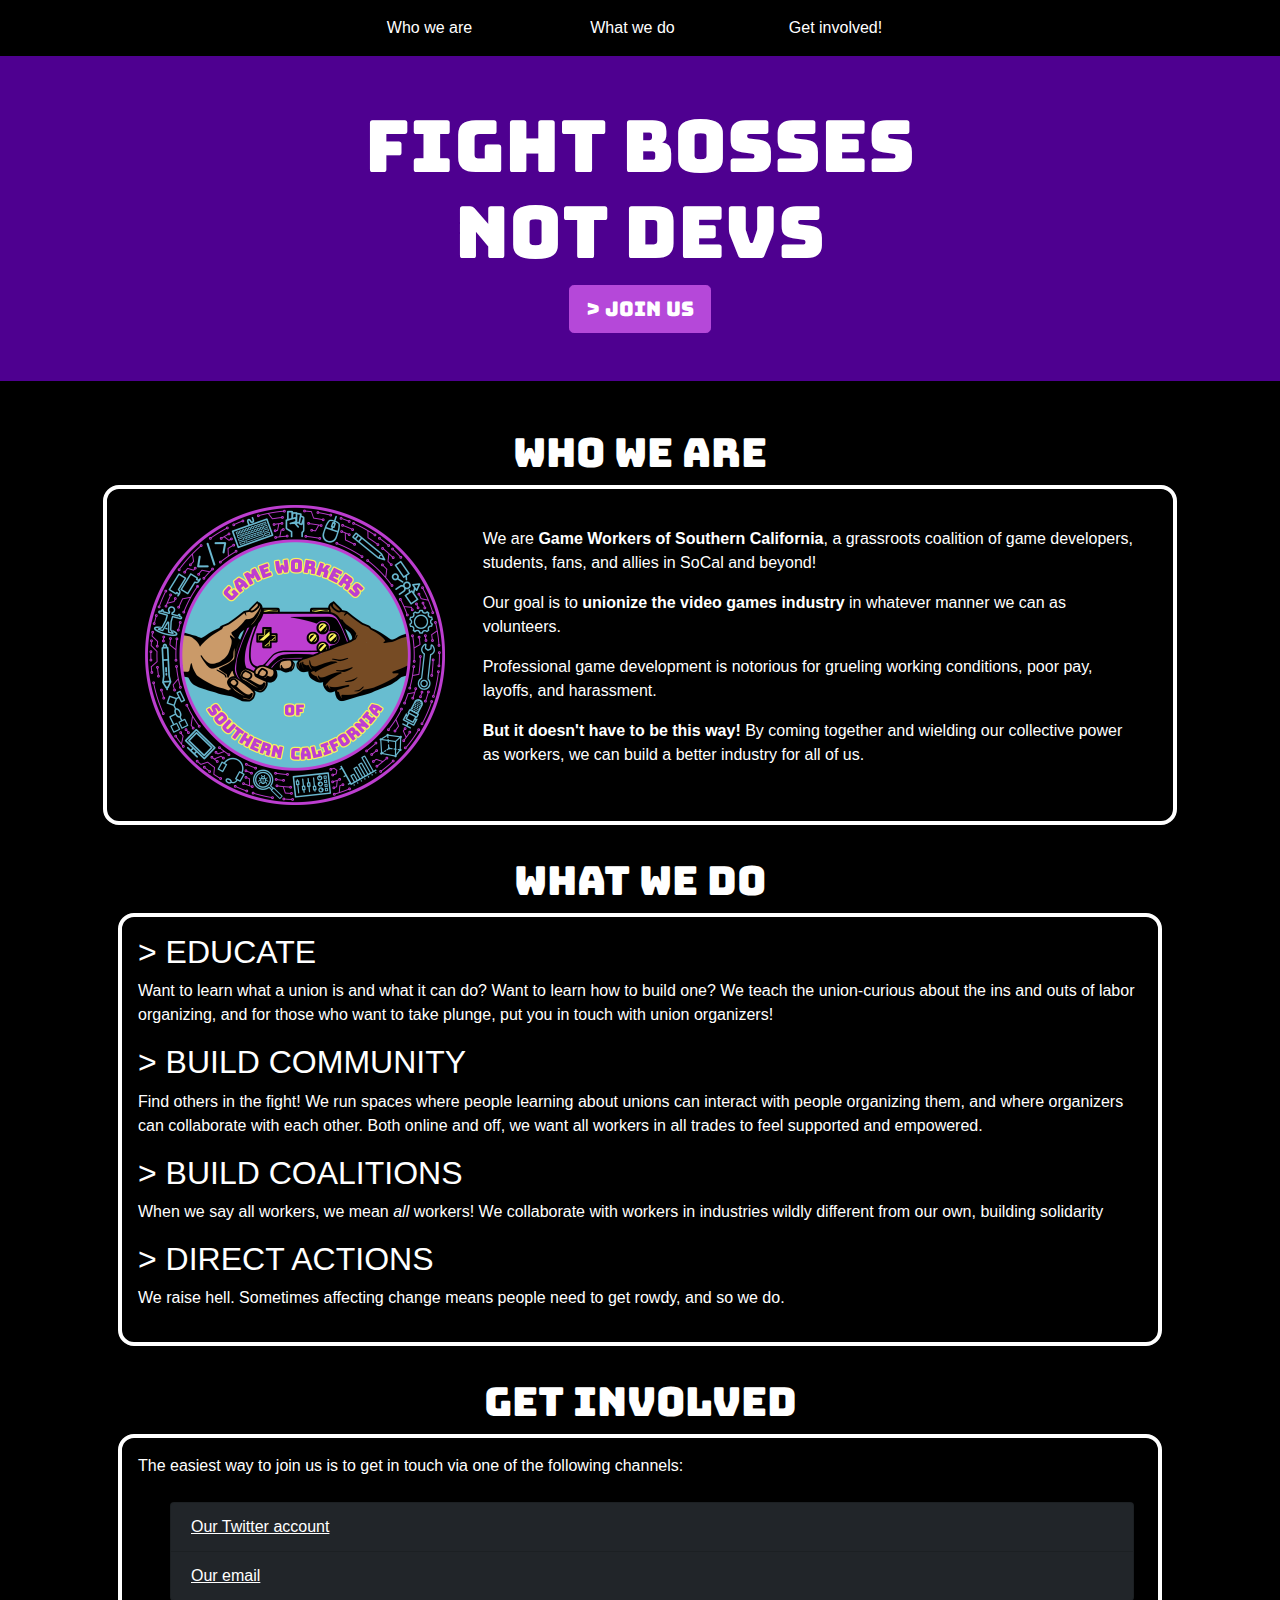
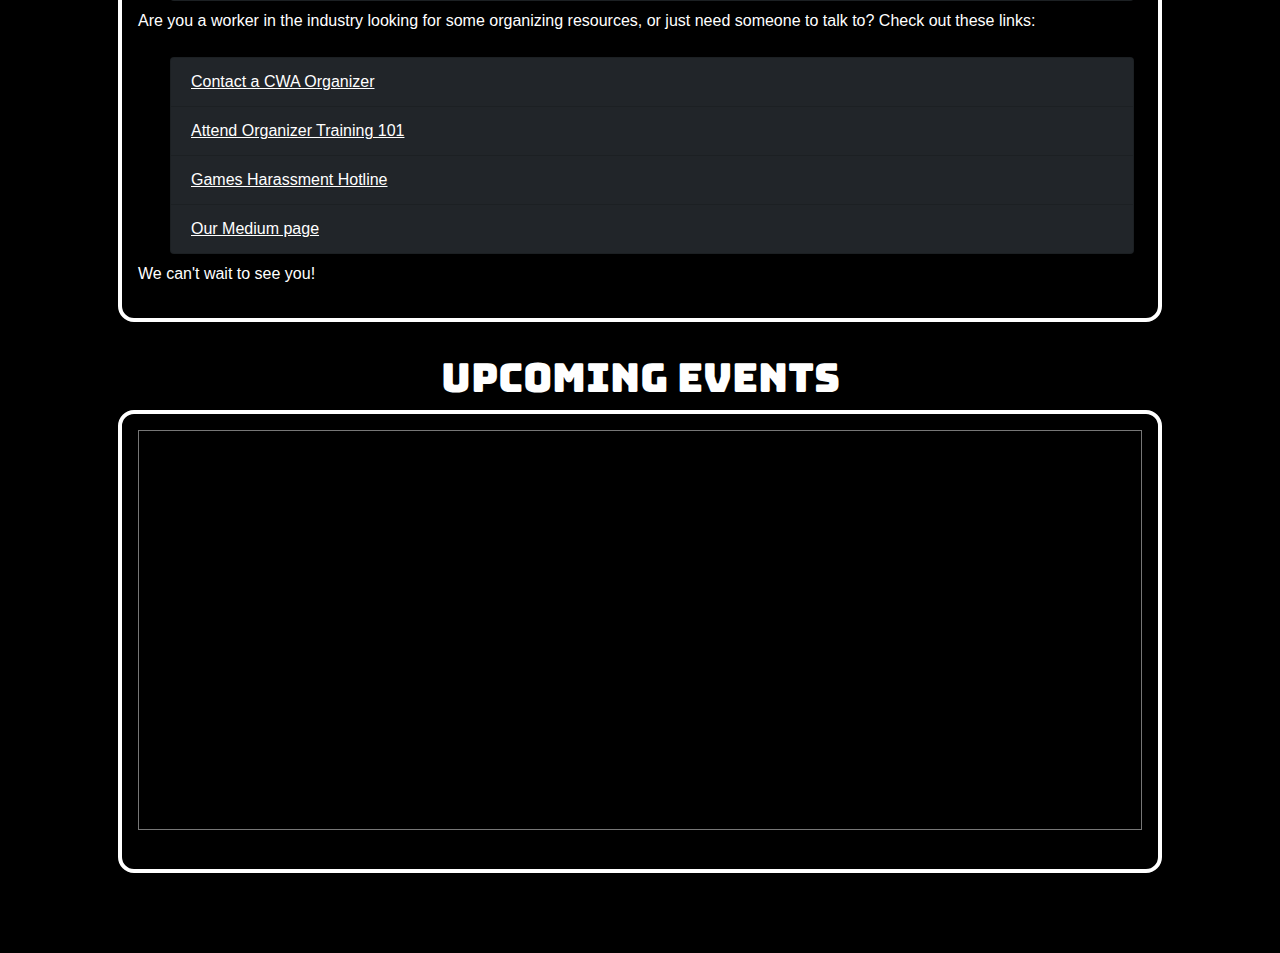
<file: index.html>
<!doctype html>
<html lang="en">

<head>
    <!-- Required meta tags -->
    <meta charset="utf-8">
    <meta name="viewport" content="width=device-width, initial-scale=1, shrink-to-fit=no">
    <link rel="stylesheet" href="bootstrap.min.css">
    <link rel="stylesheet" href="gwsc.css">
    <link rel="stylesheet" href="https://fonts.googleapis.com/css?family=bungee">
    <link rel="icon" href="images/favicon.png">
    <title>Game Workers of Southern California</title>
</head>

<body>
    <header>
        <div class="bs-component">
            <nav class="navbar navbar-expand">
                <ul class="navbar-nav mr-auto row col col-lg-6 col-md-8 mx-auto">
                    <li class="col text-center nav-item">
                        <a class="nav-link" href="#us">Who we are</a>
                    </li>
                    <li class="col text-center nav-item">
                        <a class="nav-link" href="#tactics">What we do</a>
                    </li>
                    <li class="col text-center nav-item">
                        <a class="nav-link" href="#join">Get involved!</a>
                    </li>
                </ul>
            </nav>
        </div>
        <div class="page-header  py-5">
            <div class="text-center align-items-center">
                <h1 class="text-center display-3">
                    FIGHT BOSSES<br/>NOT DEVS
                </h1>
                <a href="https://gameworkerssocal.page.link/application" class="btn btn-primary btn-lg">&gt JOIN US</a>
            </div>
        </div>
    </header>

    <div class="container p-5">
        <h1 class="text-center"><a name="us">Who we are</a></h1>
        <div class="row align-items-center dialog-box">
            <div class="col-sm-4 text-center">
                <img src="images/logo/gwsc300.png" class="text-center img-fluid" alt="Game Workers of Southern California">
            </div>
            <div class="col-sm-8">
                <p>
                    We are <b>Game Workers of Southern California</b>, a grassroots coalition of game developers, students, fans, and allies in SoCal and beyond!
                </p>
                <p>
                    Our goal is to <b>unionize the video games industry</b> in whatever manner we can as volunteers.
                </p>
                <p>
                    Professional game development is notorious for grueling working conditions, poor pay, layoffs, and harassment.
                </p>
                <p>
                    <b>But it doesn't have to be this way!</b> By coming together and wielding our collective power as workers, we can build a better industry for all of us.
                </p>
            </div>
        </div>
        <h1 class="text-center"><a name="tactics">What we do</a></h1>
        <div class="dialog-box">
            <h2>&gt EDUCATE</h2>
            <p>
                Want to learn what a union is and what it can do? Want to learn how to build one? We teach the union-curious about the ins and outs of labor organizing, and for those who want to take plunge, put you in touch with union organizers!
            </p>
            <h2>&gt BUILD COMMUNITY</h2>
            <p>
                Find others in the fight! We run spaces where people learning about unions can interact with people organizing them, and where organizers can collaborate with each other. Both online and off, we want all workers in all trades to feel supported and empowered.
            </p>
            <h2>&gt BUILD COALITIONS</h2>
            <p>
                When we say all workers, we mean <i>all</i> workers! We collaborate with workers in industries wildly different from our own, building solidarity
            </p>
            <h2>&gt DIRECT ACTIONS</h2>
            <p>
                We raise hell. Sometimes affecting change means people need to get rowdy, and so we do.
            </p>
        </div>
        <h1 class="text-center"><a name="join">Get Involved</a></h1>
        <div class="dialog-box">
            <p>The easiest way to join us is to get in touch via one of the following channels:</p>
            <ul class="list-group ml-4 p-2">
                <li class="list-group-item"><a href="https://twitter.com/GWSoCal">Our Twitter account</a></li>
                <li class="list-group-item"><a href="mailto:hello@gameworkerssocal.org">Our email</a></li>
            </ul>
            <p>Are you a worker in the industry looking for some organizing resources, or just need someone to talk to? Check out these links:</p>
            <ul class="list-group ml-4 p-2">
                <li class="list-group-item"><a href="https://code-cwa.org/organize">Contact a CWA Organizer</a></li>
                <li class="list-group-item"><a href="https://code-cwa.org/upcoming-trainings">Attend Organizer Training 101</a></li>
                <li class="list-group-item"><a href="https://gameshotline.org/">Games Harassment Hotline</a></li>
                <li class="list-group-item"><a href="https://medium.com/game-workers-of-southern-california">Our Medium page</a></li>
            </ul>
            <p>We can't wait to see you!</p>
        </div>
        <h1 class="text-center">Upcoming Events</h1>
        <div class="dialog-box">
            <p>
                <iframe src="https://calendar.google.com/calendar/embed?height=400&amp;wkst=1&amp;bgcolor=%23b548d9&amp;ctz=America%2FLos_Angeles&amp;src=Z3dvZnNvY2FsQGdtYWlsLmNvbQ&amp;color=%23039BE5&amp;showCalendars=0&amp;showTitle=0&amp;showNav=0&amp;showTabs=0&amp;showPrint=0&amp;showDate=0&amp;mode=AGENDA"
                    style="border:solid 1px #777" width="100%" height="400" frameborder="0" scrolling="no"></iframe>
            </p>
        </div>
    </div>
</body>

</html>
</file>
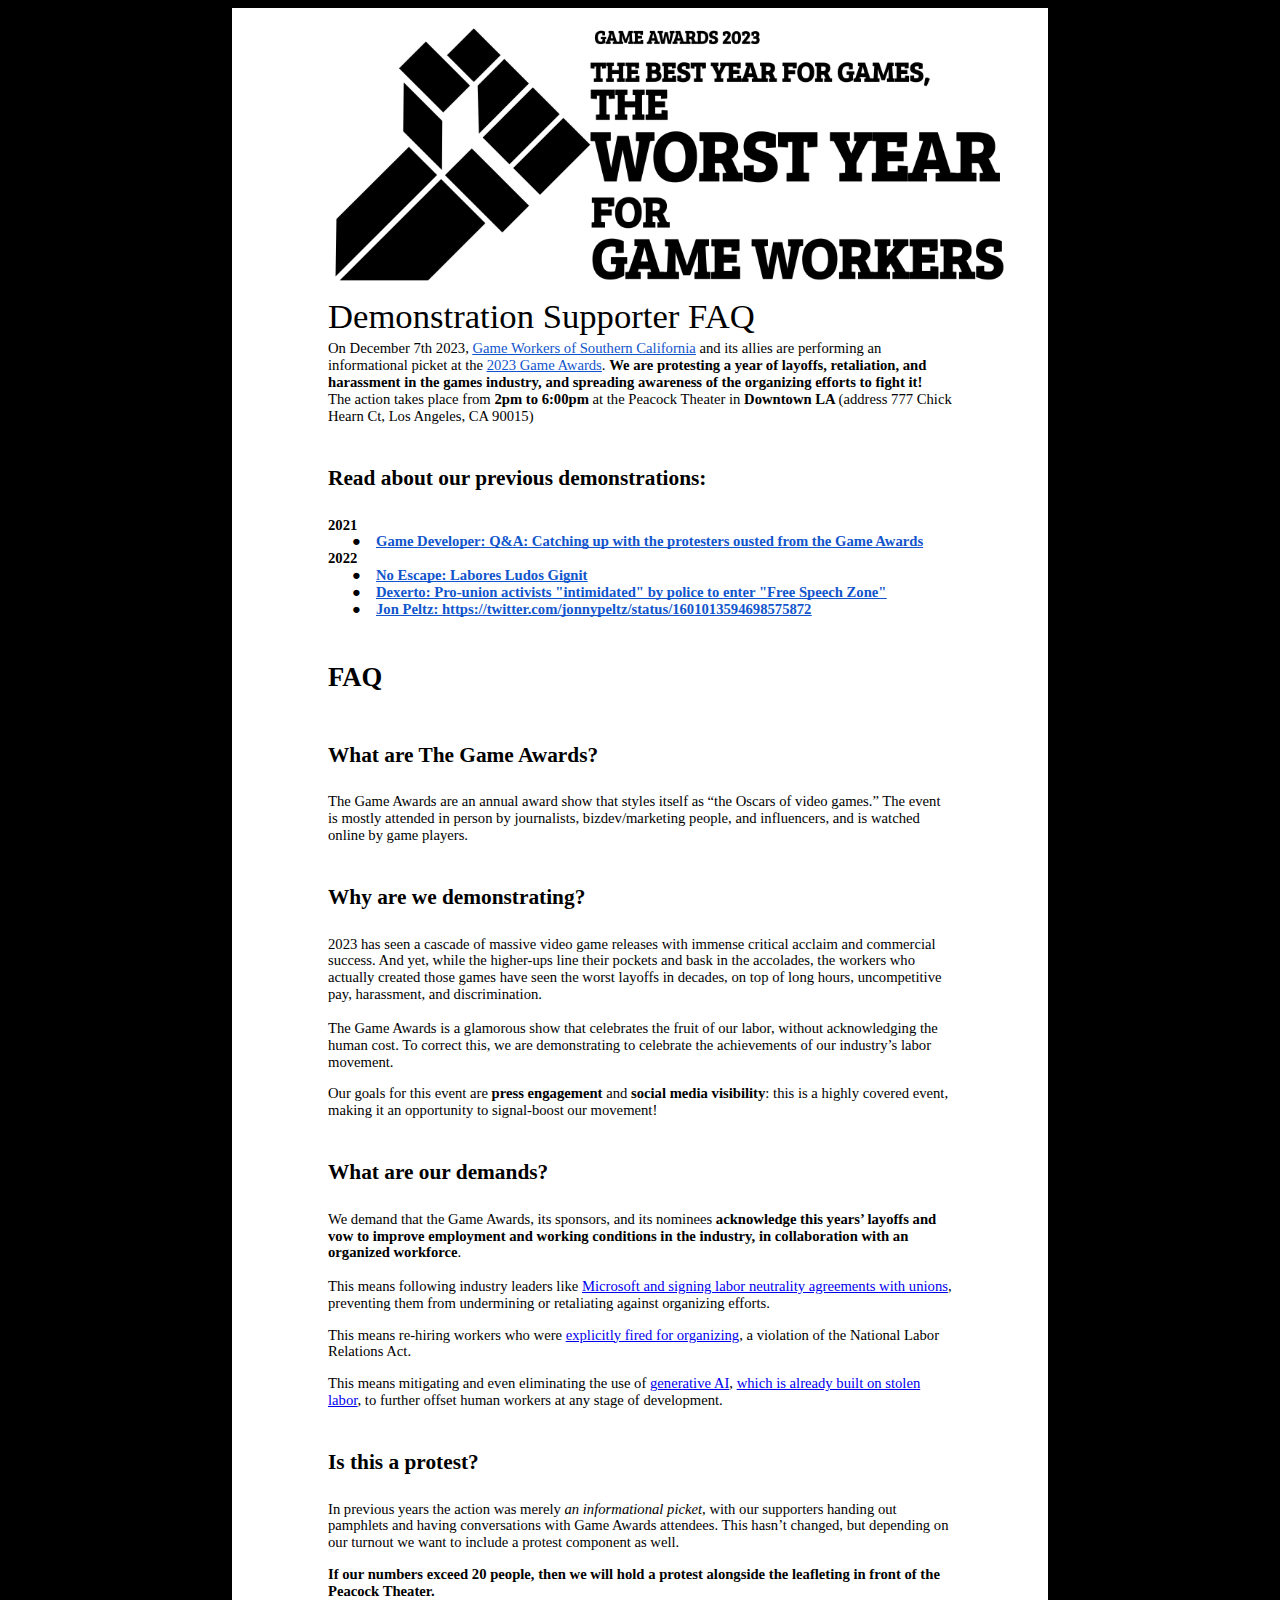
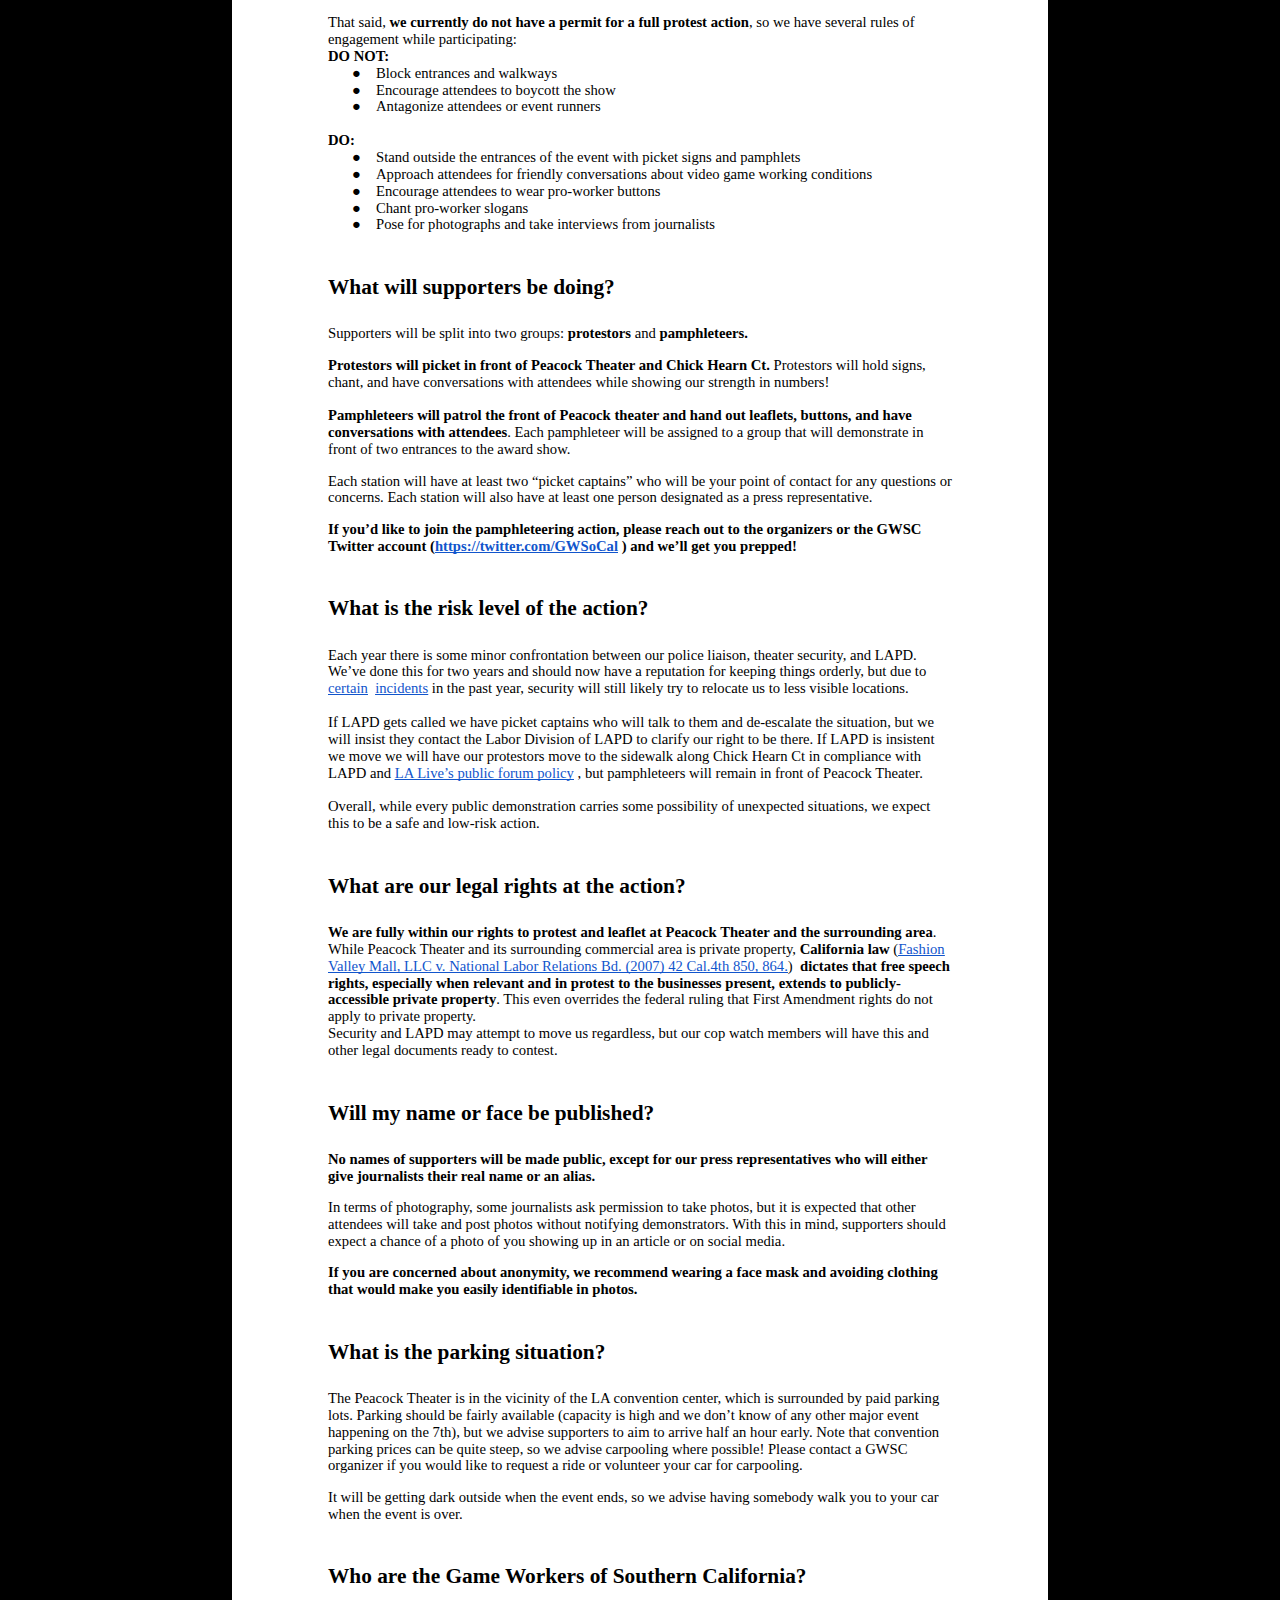
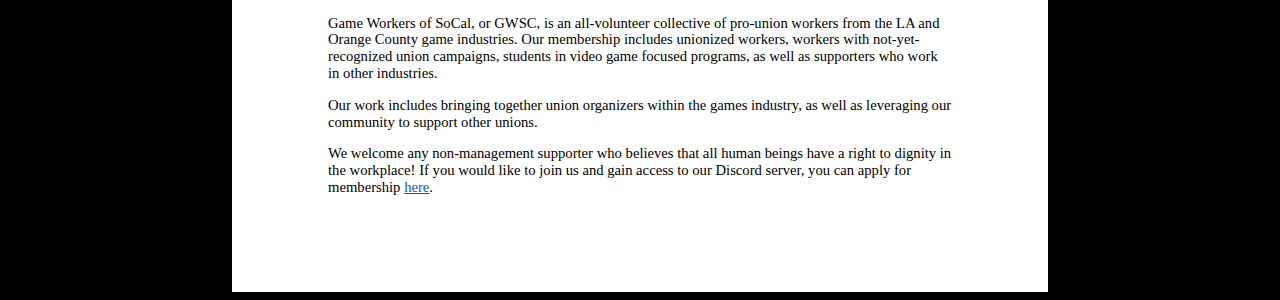
<file: gameawards2023/faq/index.html>
<html>

<head>
    <meta content="text/html; charset=UTF-8" http-equiv="content-type">
    <style type="text/css">
        @import url(https://themes.googleusercontent.com/fonts/css?kit=XhfEqaeHevEPoOS7UeLYxWXjWanRD79yFKKwrwM6Lz8);
        .lst-kix_tka286osae7t-2>li:before {
            content: "\0025a0   "
        }

        .lst-kix_c8jezcipb5hl-8>li:before {
            content: "\0025a0   "
        }

        .lst-kix_tka286osae7t-1>li:before {
            content: "\0025cb   "
        }

        .lst-kix_tka286osae7t-5>li:before {
            content: "\0025a0   "
        }

        .lst-kix_c8jezcipb5hl-7>li:before {
            content: "\0025cb   "
        }

        .lst-kix_tka286osae7t-6>li:before {
            content: "\0025cf   "
        }

        ul.lst-kix_ugttmw26gbxv-5 {
            list-style-type: none
        }

        ul.lst-kix_ugttmw26gbxv-4 {
            list-style-type: none
        }

        ul.lst-kix_ugttmw26gbxv-7 {
            list-style-type: none
        }

        ul.lst-kix_ugttmw26gbxv-6 {
            list-style-type: none
        }

        .lst-kix_c8jezcipb5hl-4>li:before {
            content: "\0025cb   "
        }

        .lst-kix_c8jezcipb5hl-6>li:before {
            content: "\0025cf   "
        }

        .lst-kix_tka286osae7t-0>li:before {
            content: "\0025cf   "
        }

        ul.lst-kix_tka286osae7t-7 {
            list-style-type: none
        }

        .lst-kix_tka286osae7t-8>li:before {
            content: "\0025a0   "
        }

        ul.lst-kix_ugttmw26gbxv-1 {
            list-style-type: none
        }

        ul.lst-kix_tka286osae7t-6 {
            list-style-type: none
        }

        ul.lst-kix_ugttmw26gbxv-0 {
            list-style-type: none
        }

        .lst-kix_tka286osae7t-7>li:before {
            content: "\0025cb   "
        }

        ul.lst-kix_ugttmw26gbxv-3 {
            list-style-type: none
        }

        ul.lst-kix_tka286osae7t-8 {
            list-style-type: none
        }

        ul.lst-kix_ugttmw26gbxv-2 {
            list-style-type: none
        }

        .lst-kix_c8jezcipb5hl-5>li:before {
            content: "\0025a0   "
        }

        ul.lst-kix_tka286osae7t-3 {
            list-style-type: none
        }

        ul.lst-kix_nc64sfl2lgmz-5 {
            list-style-type: none
        }

        ul.lst-kix_tka286osae7t-2 {
            list-style-type: none
        }

        ul.lst-kix_nc64sfl2lgmz-6 {
            list-style-type: none
        }

        ul.lst-kix_tka286osae7t-5 {
            list-style-type: none
        }

        ul.lst-kix_nc64sfl2lgmz-7 {
            list-style-type: none
        }

        ul.lst-kix_tka286osae7t-4 {
            list-style-type: none
        }

        ul.lst-kix_nc64sfl2lgmz-8 {
            list-style-type: none
        }

        ul.lst-kix_tka286osae7t-1 {
            list-style-type: none
        }

        ul.lst-kix_tka286osae7t-0 {
            list-style-type: none
        }

        ul.lst-kix_nc64sfl2lgmz-0 {
            list-style-type: none
        }

        ul.lst-kix_nc64sfl2lgmz-1 {
            list-style-type: none
        }

        ul.lst-kix_nc64sfl2lgmz-2 {
            list-style-type: none
        }

        ul.lst-kix_nc64sfl2lgmz-3 {
            list-style-type: none
        }

        ul.lst-kix_nc64sfl2lgmz-4 {
            list-style-type: none
        }

        ul.lst-kix_c8jezcipb5hl-4 {
            list-style-type: none
        }

        ul.lst-kix_c8jezcipb5hl-5 {
            list-style-type: none
        }

        .lst-kix_plnbgj61p3uh-0>li:before {
            content: "\0025cf   "
        }

        ul.lst-kix_c8jezcipb5hl-2 {
            list-style-type: none
        }

        ul.lst-kix_c8jezcipb5hl-3 {
            list-style-type: none
        }

        .lst-kix_ovxdwhtx4o87-3>li:before {
            content: "\0025cf   "
        }

        ul.lst-kix_c8jezcipb5hl-8 {
            list-style-type: none
        }

        ul.lst-kix_c8jezcipb5hl-6 {
            list-style-type: none
        }

        ul.lst-kix_c8jezcipb5hl-7 {
            list-style-type: none
        }

        .lst-kix_ovxdwhtx4o87-2>li:before {
            content: "\0025a0   "
        }

        .lst-kix_ovxdwhtx4o87-6>li:before {
            content: "\0025cf   "
        }

        .lst-kix_plnbgj61p3uh-3>li:before {
            content: "\0025cf   "
        }

        .lst-kix_ovxdwhtx4o87-5>li:before {
            content: "\0025a0   "
        }

        ul.lst-kix_c8jezcipb5hl-0 {
            list-style-type: none
        }

        ul.lst-kix_6wv2vhrzvebf-7 {
            list-style-type: none
        }

        ul.lst-kix_c8jezcipb5hl-1 {
            list-style-type: none
        }

        .lst-kix_plnbgj61p3uh-1>li:before {
            content: "\0025cb   "
        }

        .lst-kix_plnbgj61p3uh-2>li:before {
            content: "\0025a0   "
        }

        ul.lst-kix_6wv2vhrzvebf-8 {
            list-style-type: none
        }

        .lst-kix_ovxdwhtx4o87-4>li:before {
            content: "\0025cb   "
        }

        ul.lst-kix_6wv2vhrzvebf-3 {
            list-style-type: none
        }

        ul.lst-kix_6wv2vhrzvebf-4 {
            list-style-type: none
        }

        ul.lst-kix_6wv2vhrzvebf-5 {
            list-style-type: none
        }

        ul.lst-kix_6wv2vhrzvebf-6 {
            list-style-type: none
        }

        ul.lst-kix_6wv2vhrzvebf-0 {
            list-style-type: none
        }

        ul.lst-kix_6wv2vhrzvebf-1 {
            list-style-type: none
        }

        ul.lst-kix_6wv2vhrzvebf-2 {
            list-style-type: none
        }

        .lst-kix_ovxdwhtx4o87-1>li:before {
            content: "\0025cb   "
        }

        .lst-kix_ovxdwhtx4o87-0>li:before {
            content: "\0025cf   "
        }

        ul.lst-kix_plnbgj61p3uh-5 {
            list-style-type: none
        }

        ul.lst-kix_plnbgj61p3uh-6 {
            list-style-type: none
        }

        ul.lst-kix_plnbgj61p3uh-7 {
            list-style-type: none
        }

        ul.lst-kix_plnbgj61p3uh-8 {
            list-style-type: none
        }

        .lst-kix_5x5jmqwpr290-4>li:before {
            content: "\0025cb   "
        }

        .lst-kix_5x5jmqwpr290-5>li:before {
            content: "\0025a0   "
        }

        .lst-kix_5x5jmqwpr290-6>li:before {
            content: "\0025cf   "
        }

        ul.lst-kix_plnbgj61p3uh-0 {
            list-style-type: none
        }

        ul.lst-kix_plnbgj61p3uh-1 {
            list-style-type: none
        }

        ul.lst-kix_plnbgj61p3uh-2 {
            list-style-type: none
        }

        .lst-kix_5x5jmqwpr290-7>li:before {
            content: "\0025cb   "
        }

        ul.lst-kix_plnbgj61p3uh-3 {
            list-style-type: none
        }

        .lst-kix_6wv2vhrzvebf-5>li:before {
            content: "\0025a0   "
        }

        ul.lst-kix_plnbgj61p3uh-4 {
            list-style-type: none
        }

        .lst-kix_plnbgj61p3uh-7>li:before {
            content: "\0025cb   "
        }

        .lst-kix_6wv2vhrzvebf-4>li:before {
            content: "\0025cb   "
        }

        .lst-kix_plnbgj61p3uh-6>li:before {
            content: "\0025cf   "
        }

        .lst-kix_plnbgj61p3uh-8>li:before {
            content: "\0025a0   "
        }

        .lst-kix_5x5jmqwpr290-8>li:before {
            content: "\0025a0   "
        }

        .lst-kix_6wv2vhrzvebf-2>li:before {
            content: "\0025a0   "
        }

        .lst-kix_6wv2vhrzvebf-3>li:before {
            content: "\0025cf   "
        }

        .lst-kix_6wv2vhrzvebf-0>li:before {
            content: "\0025cf   "
        }

        .lst-kix_plnbgj61p3uh-4>li:before {
            content: "\0025cb   "
        }

        .lst-kix_ovxdwhtx4o87-7>li:before {
            content: "\0025cb   "
        }

        .lst-kix_plnbgj61p3uh-5>li:before {
            content: "\0025a0   "
        }

        .lst-kix_6wv2vhrzvebf-1>li:before {
            content: "\0025cb   "
        }

        .lst-kix_ovxdwhtx4o87-8>li:before {
            content: "\0025a0   "
        }

        .lst-kix_cykyky45p4zh-7>li:before {
            content: "-  "
        }

        ul.lst-kix_5x5jmqwpr290-8 {
            list-style-type: none
        }

        ul.lst-kix_5x5jmqwpr290-7 {
            list-style-type: none
        }

        .lst-kix_cykyky45p4zh-6>li:before {
            content: "-  "
        }

        .lst-kix_cykyky45p4zh-8>li:before {
            content: "-  "
        }

        ul.lst-kix_5x5jmqwpr290-6 {
            list-style-type: none
        }

        ul.lst-kix_5x5jmqwpr290-5 {
            list-style-type: none
        }

        .lst-kix_cykyky45p4zh-3>li:before {
            content: "-  "
        }

        .lst-kix_cykyky45p4zh-4>li:before {
            content: "-  "
        }

        .lst-kix_cykyky45p4zh-5>li:before {
            content: "-  "
        }

        .lst-kix_cykyky45p4zh-0>li:before {
            content: "-  "
        }

        .lst-kix_c8jezcipb5hl-0>li:before {
            content: "\0025cf   "
        }

        .lst-kix_c8jezcipb5hl-2>li:before {
            content: "\0025a0   "
        }

        .lst-kix_6wv2vhrzvebf-6>li:before {
            content: "\0025cf   "
        }

        ul.lst-kix_ugttmw26gbxv-8 {
            list-style-type: none
        }

        .lst-kix_6wv2vhrzvebf-7>li:before {
            content: "\0025cb   "
        }

        .lst-kix_c8jezcipb5hl-3>li:before {
            content: "\0025cf   "
        }

        ul.lst-kix_5x5jmqwpr290-0 {
            list-style-type: none
        }

        .lst-kix_6wv2vhrzvebf-8>li:before {
            content: "\0025a0   "
        }

        .lst-kix_cykyky45p4zh-2>li:before {
            content: "-  "
        }

        .lst-kix_cykyky45p4zh-1>li:before {
            content: "-  "
        }

        ul.lst-kix_5x5jmqwpr290-4 {
            list-style-type: none
        }

        ul.lst-kix_5x5jmqwpr290-3 {
            list-style-type: none
        }

        ul.lst-kix_5x5jmqwpr290-2 {
            list-style-type: none
        }

        .lst-kix_c8jezcipb5hl-1>li:before {
            content: "\0025cb   "
        }

        ul.lst-kix_5x5jmqwpr290-1 {
            list-style-type: none
        }

        .lst-kix_nc64sfl2lgmz-7>li:before {
            content: "\0025cb   "
        }

        ul.lst-kix_ovxdwhtx4o87-1 {
            list-style-type: none
        }

        ul.lst-kix_ovxdwhtx4o87-2 {
            list-style-type: none
        }

        .lst-kix_nc64sfl2lgmz-6>li:before {
            content: "\0025cf   "
        }

        .lst-kix_nc64sfl2lgmz-8>li:before {
            content: "\0025a0   "
        }

        ul.lst-kix_ovxdwhtx4o87-0 {
            list-style-type: none
        }

        ul.lst-kix_ovxdwhtx4o87-5 {
            list-style-type: none
        }

        ul.lst-kix_ovxdwhtx4o87-6 {
            list-style-type: none
        }

        ul.lst-kix_ovxdwhtx4o87-3 {
            list-style-type: none
        }

        ul.lst-kix_ovxdwhtx4o87-4 {
            list-style-type: none
        }

        .lst-kix_nc64sfl2lgmz-4>li:before {
            content: "\0025cb   "
        }

        ul.lst-kix_ovxdwhtx4o87-7 {
            list-style-type: none
        }

        ul.lst-kix_ovxdwhtx4o87-8 {
            list-style-type: none
        }

        .lst-kix_nc64sfl2lgmz-5>li:before {
            content: "\0025a0   "
        }

        ul.lst-kix_bybt80s90y0c-0 {
            list-style-type: none
        }

        ul.lst-kix_bybt80s90y0c-1 {
            list-style-type: none
        }

        ul.lst-kix_bybt80s90y0c-2 {
            list-style-type: none
        }

        ul.lst-kix_bybt80s90y0c-3 {
            list-style-type: none
        }

        ul.lst-kix_bybt80s90y0c-4 {
            list-style-type: none
        }

        ul.lst-kix_bybt80s90y0c-5 {
            list-style-type: none
        }

        ul.lst-kix_bybt80s90y0c-6 {
            list-style-type: none
        }

        ul.lst-kix_bybt80s90y0c-7 {
            list-style-type: none
        }

        ul.lst-kix_bybt80s90y0c-8 {
            list-style-type: none
        }

        .lst-kix_bybt80s90y0c-8>li:before {
            content: "\0025a0   "
        }

        .lst-kix_bybt80s90y0c-6>li:before {
            content: "\0025cf   "
        }

        .lst-kix_bybt80s90y0c-7>li:before {
            content: "\0025cb   "
        }

        .lst-kix_bybt80s90y0c-2>li:before {
            content: "\0025a0   "
        }

        .lst-kix_nc64sfl2lgmz-0>li:before {
            content: "\0025cf   "
        }

        .lst-kix_bybt80s90y0c-1>li:before {
            content: "\0025cb   "
        }

        .lst-kix_bybt80s90y0c-5>li:before {
            content: "\0025a0   "
        }

        .lst-kix_nc64sfl2lgmz-3>li:before {
            content: "\0025cf   "
        }

        .lst-kix_nc64sfl2lgmz-2>li:before {
            content: "\0025a0   "
        }

        .lst-kix_bybt80s90y0c-4>li:before {
            content: "\0025cb   "
        }

        .lst-kix_nc64sfl2lgmz-1>li:before {
            content: "\0025cb   "
        }

        .lst-kix_bybt80s90y0c-3>li:before {
            content: "\0025cf   "
        }

        .lst-kix_5x5jmqwpr290-3>li:before {
            content: "\0025cf   "
        }

        .lst-kix_5x5jmqwpr290-2>li:before {
            content: "\0025a0   "
        }

        .lst-kix_ugttmw26gbxv-4>li:before {
            content: "\0025cb   "
        }

        .lst-kix_ugttmw26gbxv-5>li:before {
            content: "\0025a0   "
        }

        .lst-kix_5x5jmqwpr290-0>li:before {
            content: "\0025cf   "
        }

        .lst-kix_ugttmw26gbxv-3>li:before {
            content: "\0025cf   "
        }

        .lst-kix_ugttmw26gbxv-7>li:before {
            content: "\0025cb   "
        }

        .lst-kix_5x5jmqwpr290-1>li:before {
            content: "\0025cb   "
        }

        .lst-kix_ugttmw26gbxv-0>li:before {
            content: "\0025cf   "
        }

        .lst-kix_ugttmw26gbxv-1>li:before {
            content: "\0025cb   "
        }

        .lst-kix_ugttmw26gbxv-8>li:before {
            content: "\0025a0   "
        }

        .lst-kix_bybt80s90y0c-0>li:before {
            content: "\0025cf   "
        }

        .lst-kix_ugttmw26gbxv-2>li:before {
            content: "\0025a0   "
        }

        ul.lst-kix_cykyky45p4zh-2 {
            list-style-type: none
        }

        ul.lst-kix_cykyky45p4zh-3 {
            list-style-type: none
        }

        ul.lst-kix_cykyky45p4zh-0 {
            list-style-type: none
        }

        ul.lst-kix_cykyky45p4zh-1 {
            list-style-type: none
        }

        ul.lst-kix_cykyky45p4zh-6 {
            list-style-type: none
        }

        ul.lst-kix_cykyky45p4zh-7 {
            list-style-type: none
        }

        ul.lst-kix_cykyky45p4zh-4 {
            list-style-type: none
        }

        ul.lst-kix_cykyky45p4zh-5 {
            list-style-type: none
        }

        .lst-kix_ugttmw26gbxv-6>li:before {
            content: "\0025cf   "
        }

        ul.lst-kix_cykyky45p4zh-8 {
            list-style-type: none
        }

        li.li-bullet-0:before {
            margin-left: -18pt;
            white-space: nowrap;
            display: inline-block;
            min-width: 18pt
        }

        .lst-kix_tka286osae7t-4>li:before {
            content: "\0025cb   "
        }

        .lst-kix_tka286osae7t-3>li:before {
            content: "\0025cf   "
        }

        ol {
            margin: 0;
            padding: 0
        }

        table td,
        table th {
            padding: 0
        }

        .c5 {
            padding-top: 18pt;
            padding-bottom: 6pt;
            line-height: 1.15;
            page-break-after: avoid;
            orphans: 2;
            widows: 2;
            text-align: left
        }

        .c18 {
            color: #000000;
            font-weight: 400;
            text-decoration: none;
            vertical-align: baseline;
            font-size: 26pt;
            font-family: "Quicksand";
            font-style: normal
        }

        .c8 {
            color: #000000;
            font-weight: 400;
            text-decoration: none;
            vertical-align: baseline;
            font-size: 11pt;
            font-family: "Quicksand";
            font-style: normal
        }

        .c14 {
            padding-top: 0pt;
            padding-bottom: 3pt;
            line-height: 1.15;
            page-break-after: avoid;
            orphans: 2;
            widows: 2;
            text-align: left
        }

        .c17 {
            color: #000000;
            font-weight: 400;
            text-decoration: none;
            vertical-align: baseline;
            font-size: 20pt;
            font-family: "Quicksand";
            font-style: normal
        }

        .c15 {
            padding-top: 20pt;
            padding-bottom: 6pt;
            line-height: 1.15;
            page-break-after: avoid;
            orphans: 2;
            widows: 2;
            text-align: left
        }

        .c0 {
            color: #000000;
            font-weight: 700;
            text-decoration: none;
            vertical-align: baseline;
            font-size: 11pt;
            font-family: "Quicksand";
            font-style: normal
        }

        .c10 {
            color: #000000;
            text-decoration: none;
            vertical-align: baseline;
            font-size: 16pt;
            font-family: "Quicksand";
            font-style: normal
        }

        .c1 {
            padding-top: 0pt;
            padding-bottom: 0pt;
            line-height: 1.15;
            orphans: 2;
            widows: 2;
            text-align: left
        }

        .c16 {
            color: #000000;
            font-weight: 400;
            text-decoration: none;
            vertical-align: baseline;
            font-size: 11pt;
            font-family: "Quicksand"
        }

        .c7 {
            text-decoration-skip-ink: none;
            -webkit-text-decoration-skip: none;
            color: #1155cc;
            font-weight: 700;
            text-decoration: underline
        }

        .c11 {
            text-decoration-skip-ink: none;
            -webkit-text-decoration-skip: none;
            color: #1155cc;
            text-decoration: underline
        }

        .c12 {
            background-color: #ffffff;
            max-width: 468pt;
            padding: 14.4pt 72pt 72pt 72pt;
            margin: auto;
        }

        .c6 {
            padding: 0;
            margin: 0
        }

        .c2 {
            margin-left: 36pt;
            padding-left: 0pt
        }

        .c3 {
            color: inherit;
            text-decoration: inherit
        }

        .c4 {
            height: 11pt
        }

        .c9 {
            font-weight: 700
        }

        .c13 {
            font-style: italic
        }

        .title {
            padding-top: 0pt;
            color: #000000;
            font-size: 26pt;
            padding-bottom: 3pt;
            font-family: "Quicksand";
            line-height: 1.15;
            page-break-after: avoid;
            orphans: 2;
            widows: 2;
            text-align: left
        }

        .subtitle {
            padding-top: 0pt;
            color: #666666;
            font-size: 15pt;
            padding-bottom: 16pt;
            font-family: "Arial";
            line-height: 1.15;
            page-break-after: avoid;
            orphans: 2;
            widows: 2;
            text-align: left
        }

        li {
            color: #000000;
            font-size: 11pt;
            font-family: "Quicksand"
        }

        p {
            margin: 0;
            color: #000000;
            font-size: 11pt;
            font-family: "Quicksand"
        }

        h1 {
            padding-top: 20pt;
            color: #000000;
            font-size: 20pt;
            padding-bottom: 6pt;
            font-family: "Quicksand";
            line-height: 1.15;
            page-break-after: avoid;
            orphans: 2;
            widows: 2;
            text-align: left
        }

        h2 {
            padding-top: 18pt;
            color: #000000;
            font-weight: 700;
            font-size: 16pt;
            padding-bottom: 6pt;
            font-family: "Quicksand";
            line-height: 1.15;
            page-break-after: avoid;
            orphans: 2;
            widows: 2;
            text-align: left
        }

        h3 {
            padding-top: 16pt;
            color: #434343;
            font-size: 14pt;
            padding-bottom: 4pt;
            font-family: "Quicksand";
            line-height: 1.15;
            page-break-after: avoid;
            orphans: 2;
            widows: 2;
            text-align: left
        }

        h4 {
            padding-top: 14pt;
            color: #666666;
            font-size: 12pt;
            padding-bottom: 4pt;
            font-family: "Quicksand";
            line-height: 1.15;
            page-break-after: avoid;
            orphans: 2;
            widows: 2;
            text-align: left
        }

        h5 {
            padding-top: 12pt;
            color: #666666;
            font-size: 11pt;
            padding-bottom: 4pt;
            font-family: "Quicksand";
            line-height: 1.15;
            page-break-after: avoid;
            orphans: 2;
            widows: 2;
            text-align: left
        }

        h6 {
            padding-top: 12pt;
            color: #666666;
            font-size: 11pt;
            padding-bottom: 4pt;
            font-family: "Quicksand";
            line-height: 1.15;
            page-break-after: avoid;
            font-style: italic;
            orphans: 2;
            widows: 2;
            text-align: left
        }

        body {
            background-color: #000000;
        }
    </style>
</head>

<body>

    <div class="c12 doc-content">
        <p class="c14 title" id="h.fzxf9iwcsc6h"><span style="overflow: hidden; display: inline-block; margin: 0.00px 0.00px; border: 0.00px solid #000000; transform: rotate(0.00rad) translateZ(0px); -webkit-transform: rotate(0.00rad) translateZ(0px); width: 697.50px; height: 265.33px;"><img alt="" src="images/image1.png" style="width: 697.50px; height: 522.22px; margin-left: 0.00px; margin-top: -162.79px; transform: rotate(0.00rad) translateZ(0px); -webkit-transform: rotate(0.00rad) translateZ(0px);" title=""></span></p>
        <p class="c14 title" id="h.vdv6tyafcfun"><span>Demonstration Supporter FAQ</span></p>
        <p class="c1"><span>On December 7th 2023, </span><span class="c11"><a class="c3" href="https://www.google.com/url?q=https://gameworkerssocal.org/&amp;sa=D&amp;source=editors&amp;ust=1701423017744772&amp;usg=AOvVaw0wS2nbJOCYG_wROUVoNZir">Game Workers of Southern California</a></span><span>&nbsp;and its allies are performing an informational picket at the </span>
            <span class="c11"><a class="c3" href="https://www.google.com/url?q=https://thegameawards.com/&amp;sa=D&amp;source=editors&amp;ust=1701423017745309&amp;usg=AOvVaw2q06xRx5hdllEnEb8b2A6D">2023 Game Awards</a></span><span>. </span><span class="c9">We are protesting a year of layoffs, retaliation, and harassment in the games industry, and spreading awareness of the organizing efforts to fight it!<br></span></p>
        <p class="c1"><span>The action takes place from </span><span class="c9">2pm to 6:00pm</span><span>&nbsp;at the Peacock Theater in </span><span class="c9">Downtown LA </span><span class="c8">(address 777 Chick Hearn Ct, Los Angeles, CA 90015)</span></p>
        <h2 class="c5" id="h.ig41qdydogqm"><span class="c9 c10">Read about our previous demonstrations:</span></h2>
        <p class="c1"><span class="c0">2021</span></p>
        <ul class="c6 lst-kix_tka286osae7t-0 start">
            <li class="c1 c2 li-bullet-0"><span class="c7"><a class="c3" href="https://www.google.com/url?q=https://www.gamedeveloper.com/culture/q-a-catching-up-with-the-protestors-ousted-from-the-game-awards&amp;sa=D&amp;source=editors&amp;ust=1701423017746751&amp;usg=AOvVaw3hUnC6FM-p2RlFcyik7voV">Game Developer: Q&amp;A: Catching up with the protesters ousted from the Game Awards</a></span></li>
        </ul>
        <p class="c1"><span class="c0">2022</span></p>
        <ul class="c6 lst-kix_plnbgj61p3uh-0 start">
            <li class="c1 c2 li-bullet-0"><span class="c7"><a class="c3" href="https://www.google.com/url?q=https://noescapevg.com/labores-ludos-gignit/&amp;sa=D&amp;source=editors&amp;ust=1701423017747433&amp;usg=AOvVaw23sNdYhp09jY-kvKCHgBKI">No Escape: Labores Ludos Gignit</a></span></li>
            <li class="c1 c2 li-bullet-0"><span class="c7"><a class="c3" href="https://www.google.com/url?q=https://www.dexerto.com/gaming/pro-union-activists-intimidated-by-police-at-the-game-awards-2008156/&amp;sa=D&amp;source=editors&amp;ust=1701423017747882&amp;usg=AOvVaw26N1b1M8WOrYBxsTmJpS8R">Dexerto: Pro-union activists &quot;intimidated&quot; by police to enter &quot;Free Speech Zone&quot;</a></span></li>
            <li class="c1 c2 li-bullet-0"><span class="c7"><a class="c3" href="https://www.google.com/url?q=https://twitter.com/jonnypeltz/status/1601013594698575872&amp;sa=D&amp;source=editors&amp;ust=1701423017748185&amp;usg=AOvVaw33h_znDsaehgniB0mdUMWu">Jon Peltz: https://twitter.com/jonnypeltz/status/1601013594698575872</a></span></li>
        </ul>
        <h1 class="c15" id="h.t5ckrjqm8sp3"><span>FAQ</span></h1>
        <h2 class="c5" id="h.cjo2e6ux8sjj"><span class="c10 c9">What are The Game Awards?</span></h2>
        <p class="c1"><span class="c8">The Game Awards are an annual award show that styles itself as &ldquo;the Oscars of video games.&rdquo; The event is mostly attended in person by journalists, bizdev/marketing people, and influencers, and is watched online by game players.</span></p>
        <h2 class="c5" id="h.7dc2mupyhl94"><span>Why are we demonstrating?</span></h2>
        <p class="c1"><span class="c8">2023 has seen a cascade of massive video game releases with immense critical acclaim and commercial success. And yet, while the higher-ups line their pockets and bask in the accolades, the workers who actually created those games have seen the worst layoffs in decades, on top of long hours, uncompetitive pay, harassment, and discrimination.<br><br>The Game Awards is a glamorous show that celebrates the fruit of our labor, without acknowledging the human cost. To correct this, we are demonstrating to celebrate the achievements of our industry&rsquo;s labor movement.</span></p>
        <p class="c1 c4"><span class="c8"></span></p>
        <p class="c1"><span>Our goals for this event are </span><span class="c9">press engagement </span><span>and </span><span class="c9">social media visibility</span><span class="c8">: this is a highly covered event, making it an opportunity to signal-boost our movement!</span></p>
        <h2 class="c5" id="h.3ntukkaf9pr8"><span class="c10 c9">What are our demands?</span></h2>
        <p class="c1"><span>We demand that the Game Awards, its sponsors, and its nominees </span><span class="c9">acknowledge this years&rsquo; layoffs and vow to improve employment and working conditions in the industry, in collaboration with an organized workforce</span><span>.</span>
            <span class="c8"><br><br>This means following industry leaders like <a href="https://cwa-union.org/news/releases/cwa-microsoft-announce-labor-neutrality-agreement">Microsoft and signing labor neutrality agreements with unions</a>, preventing them from undermining or retaliating against organizing efforts.</span>
        </p>
        <p class="c1 c4"><span class="c8"></span></p>
        <p class="c1"><span class="c8">This means re-hiring workers who were <a href="https://www.engadget.com/sega-faces-unfair-labor-practice-complaint-for-planned-mass-layoff-of-union-members-073046095.html">explicitly fired for organizing</a>, a violation of the National Labor Relations Act.</span></p>
        <p class="c1 c4"><span class="c8"></span></p>
        <p class="c1"><span class="c8">This means mitigating and even eliminating the use of <a href="https://www.polygon.com/23954172/microsoft-inworld-ai-announcement">generative AI</a>, <a href="https://www.polygon.com/23558946/ai-art-lawsuit-stability-stable-diffusion-deviantart-midjourney">which is already built on stolen labor</a>, to further offset human workers at any stage of development.</span></p>
        <h2 class="c5" id="h.7wrgepefcg62"><span class="c10 c9">Is this a protest?</span></h2>
        <p class="c1"><span>In previous years the action was merely </span><span class="c13">an informational picket</span><span class="c8">, with our supporters handing out pamphlets and having conversations with Game Awards attendees. This hasn&rsquo;t changed, but depending on our turnout we want to include a protest component as well.</span></p>
        <p class="c1 c4"><span class="c0"></span></p>
        <p class="c1"><span class="c9">If our numbers exceed 20 people, then we will hold a protest alongside the leafleting in front of the Peacock Theater.</span></p>
        <p class="c1 c4"><span class="c8"></span></p>
        <p class="c1"><span>That said, </span><span class="c9">we currently do not have a permit for a full protest action</span><span class="c8">, so we have several rules of engagement while participating:<br></span></p>
        <p class="c1"><span class="c9">DO NOT:</span></p>
        <ul class="c6 lst-kix_nc64sfl2lgmz-0 start">
            <li class="c1 c2 li-bullet-0"><span class="c8">Block entrances and walkways</span></li>
            <li class="c1 c2 li-bullet-0"><span class="c8">Encourage attendees to boycott the show</span></li>
            <li class="c1 c2 li-bullet-0"><span class="c8">Antagonize attendees or event runners</span></li>
        </ul>
        <p class="c1"><span><br></span><span class="c0">DO:</span></p>
        <ul class="c6 lst-kix_6wv2vhrzvebf-0 start">
            <li class="c1 c2 li-bullet-0"><span class="c8">Stand outside the entrances of the event with picket signs and pamphlets</span></li>
            <li class="c1 c2 li-bullet-0"><span class="c8">Approach attendees for friendly conversations about video game working conditions</span></li>
            <li class="c1 c2 li-bullet-0"><span class="c8">Encourage attendees to wear pro-worker buttons</span></li>
            <li class="c1 c2 li-bullet-0"><span class="c8">Chant pro-worker slogans</span></li>
            <li class="c1 c2 li-bullet-0"><span>Pose for photographs and take interviews from journalists</span></li>
        </ul>
        <h2 class="c5" id="h.u5xo9qneis36"><span>What will supporters be doing?</span></h2>
        <p class="c1"><span>Supporters will be split into two groups: </span><span class="c9">protestors</span><span>&nbsp;and </span><span class="c9">pamphleteers.</span></p>
        <p class="c1 c4"><span class="c8"></span></p>
        <p class="c1"><span class="c9">Protestors will picket in front of Peacock Theater and Chick Hearn Ct.</span><span>&nbsp;Protestors will hold signs, chant, and have conversations with attendees while showing our strength in numbers!<br><br></span>
            <span class="c9">Pamphleteers will patrol the front of Peacock theater and hand out leaflets, buttons, and have conversations with attendees</span><span class="c8">. Each pamphleteer will be assigned to a group that will demonstrate in front of two entrances to the award show.</span></p>
        <p class="c1 c4"><span class="c8"></span></p>
        <p class="c1"><span class="c8">Each station will have at least two &ldquo;picket captains&rdquo; who will be your point of contact for any questions or concerns. Each station will also have at least one person designated as a press representative.</span></p>
        <p class="c1 c4"><span class="c8"></span></p>
        <p class="c1"><span class="c9">If you&rsquo;d like to join the pamphleteering action, please reach out to the organizers or the GWSC Twitter account (</span><span class="c7"><a class="c3" href="https://www.google.com/url?q=https://twitter.com/GWSoCal&amp;sa=D&amp;source=editors&amp;ust=1701423017752152&amp;usg=AOvVaw06z4M2L3Ia3Dqk1ntwrRPq">https://twitter.com/GWSoCal</a></span>
            <span class="c0">) and we&rsquo;ll get you prepped!</span>
        </p>
        <h2 class="c5" id="h.t93bkpwve1ze"><span>What is the risk level of the action?</span></h2>
        <p class="c1"><span>Each year there is some </span><span>minor confrontation between our police liaison, theater security, and LAPD. We&rsquo;ve done this for two years and should now have a reputation for keeping things orderly, but due to </span>
            <span class="c11"><a class="c3" href="https://www.google.com/url?q=https://kotaku.com/geoff-keighley-gamescom-starfield-gta-6-bill-clinton-1850762952&amp;sa=D&amp;source=editors&amp;ust=1701423017752975&amp;usg=AOvVaw0BA91F05Fx8svoQH2XXMXa">certain</a></span><span>&nbsp;</span>
            <span class="c11"><a class="c3" href="https://www.google.com/url?q=https://kotaku.com/game-awards-2022-bill-clinton-orthodox-rabbi-elden-ring-1849873240&amp;sa=D&amp;source=editors&amp;ust=1701423017753378&amp;usg=AOvVaw25x1ojAyjzDjze1QyOVT0S">incidents</a></span><span>&nbsp;in the past year, security will still likely try to relocate us to less visible locations.<br><br>If LAPD gets called we have picket captains who will talk to them and de-escalate the situation, but we will insist they contact the Labor Division of LAPD to clarify our right to be there. If LAPD is insistent we move we will have our protestors move to the sidewalk along Chick Hearn Ct in compliance with LAPD and </span>
            <span class="c11"><a class="c3" href="https://www.google.com/url?q=https://www.lalive.com/visitor-center/faqs&amp;sa=D&amp;source=editors&amp;ust=1701423017753659&amp;usg=AOvVaw2CNqE4k_by1Tf4QDZZSWIA">LA Live&rsquo;s public forum policy</a></span>
            <span class="c8">, but pamphleteers will remain in front of Peacock Theater.<br><br>Overall, while every public demonstration carries some possibility of unexpected situations, we expect this to be a safe and low-risk
                                                        action.</span>
        </p>
        <h2 class="c5" id="h.eghkvnoo6ehy"><span class="c10 c9">What are our legal rights at the action?</span></h2>
        <p class="c1"><span class="c9">We are fully within our rights to protest and leaflet at Peacock Theater and the surrounding area</span><span>. </span><span>While Peacock Theater and its surrounding commercial area is private property, </span>
            <span class="c9">California law </span><span>(</span><span class="c11"><a class="c3" href="https://www.google.com/url?q=https://scocal.stanford.edu/opinion/fashion-valley-mall-v-nlrb-33217&amp;sa=D&amp;source=editors&amp;ust=1701423017754438&amp;usg=AOvVaw0tLzW6UyI8U0tR7rpTDPdL">Fashion Valley Mall, LLC v. National Labor Relations Bd. (2007) 42 Cal.4th 850, 864.</a></span><span>)</span>
            <span class="c9">&nbsp;dictates that free speech rights, especially when relevant and in protest to the businesses present, extends to publicly-accessible private property</span><span>. This even </span><span>overrides </span>
            <span class="c8">the federal ruling that First Amendment rights do not apply to private property.<br></span>
        </p>
        <p class="c1"><span class="c8">Security and LAPD may attempt to move us regardless, but our cop watch members will have this and other legal documents ready to contest.</span></p>
        <h2 class="c5" id="h.vsyow1ibcskt"><span>Will my name or face be published?</span></h2>
        <p class="c1"><span class="c0">No names of supporters will be made public, except for our press representatives who will either give journalists their real name or an alias.</span></p>
        <p class="c1 c4"><span class="c8"></span></p>
        <p class="c1"><span class="c8">In terms of photography, some journalists ask permission to take photos, but it is expected that other attendees will take and post photos without notifying demonstrators. With this in mind, supporters should expect a chance of a photo of you showing up in an article or on social media.</span></p>
        <p class="c1 c4"><span class="c8"></span></p>
        <p class="c1"><span class="c0">If you are concerned about anonymity, we recommend wearing a face mask and avoiding clothing that would make you easily identifiable in photos.</span></p>
        <h2 class="c5" id="h.3ha554sn9i4m"><span>What is the parking situation?</span></h2>
        <p class="c1"><span class="c8">The Peacock Theater is in the vicinity of the LA convention center, which is surrounded by paid parking lots. Parking should be fairly available (capacity is high and we don&rsquo;t know of any other major event happening on the 7th), but we advise supporters to aim to arrive half an hour early. Note that convention parking prices can be quite steep, so we advise carpooling where possible! Please contact a GWSC organizer if you would like to request a ride or volunteer your car for carpooling.</span></p>
        <p class="c1 c4"><span class="c8"></span></p>
        <p class="c1"><span class="c8">It will be getting dark outside when the event ends, so we advise having somebody walk you to your car when the event is over. </span></p>
        <h2 class="c5" id="h.ft4aqz2gjb89"><span>Who are the</span><span>&nbsp;Game Workers of Southern California?</span></h2>
        <p class="c1"><span class="c8">Game Workers of SoCal, or GWSC, is an all-volunteer collective of pro-union workers from the LA and Orange County game industries. Our membership includes unionized workers, workers with not-yet-recognized union campaigns, students in video game focused programs, as well as supporters who work in other industries.</span></p>
        <p class="c1 c4"><span class="c8"></span></p>
        <p class="c1"><span class="c8">Our work includes bringing together union organizers within the games industry, as well as leveraging our community to support other unions.</span></p>
        <p class="c1 c4"><span class="c8"></span></p>
        <p class="c1"><span>We welcome any non-management supporter who believes that all human beings have a right to dignity in the workplace! If you would like to join us and gain access to our Discord server, you can apply for membership </span>
            <span class="c11"><a class="c3" href="https://www.google.com/url?q=https://gameworkerssocal.org/&amp;sa=D&amp;source=editors&amp;ust=1701423017756819&amp;usg=AOvVaw3fOkhEWoVU82o_i8f4NLFI">here</a></span><span>.</span></p>
    </div>
</body>

</html>
</file>
<file: gwsc.css>
h1,
.btn {
    font-family: 'Bungee';
}

.page-header {
    background-color: #4E0090;
}

.dialog-box {
    border: 4px solid white;
    border-radius: 16px;
    padding: 16px;
    margin-bottom: 2em;
}

.parallax-splash {
    /* background-image: url(images/header/los-angeles-1790986.jpg); */
    background-image: url(images/header/los-angeles.jpg);
    background-attachment: fixed;
    background-position: center;
    background-repeat: no-repeat;
    background-size: cover;
}

.splash-overlay {
    width: 100%;
    height: 101%;
    background: linear-gradient(rgba(0, 0, 0, 0), black);
}
</file>
